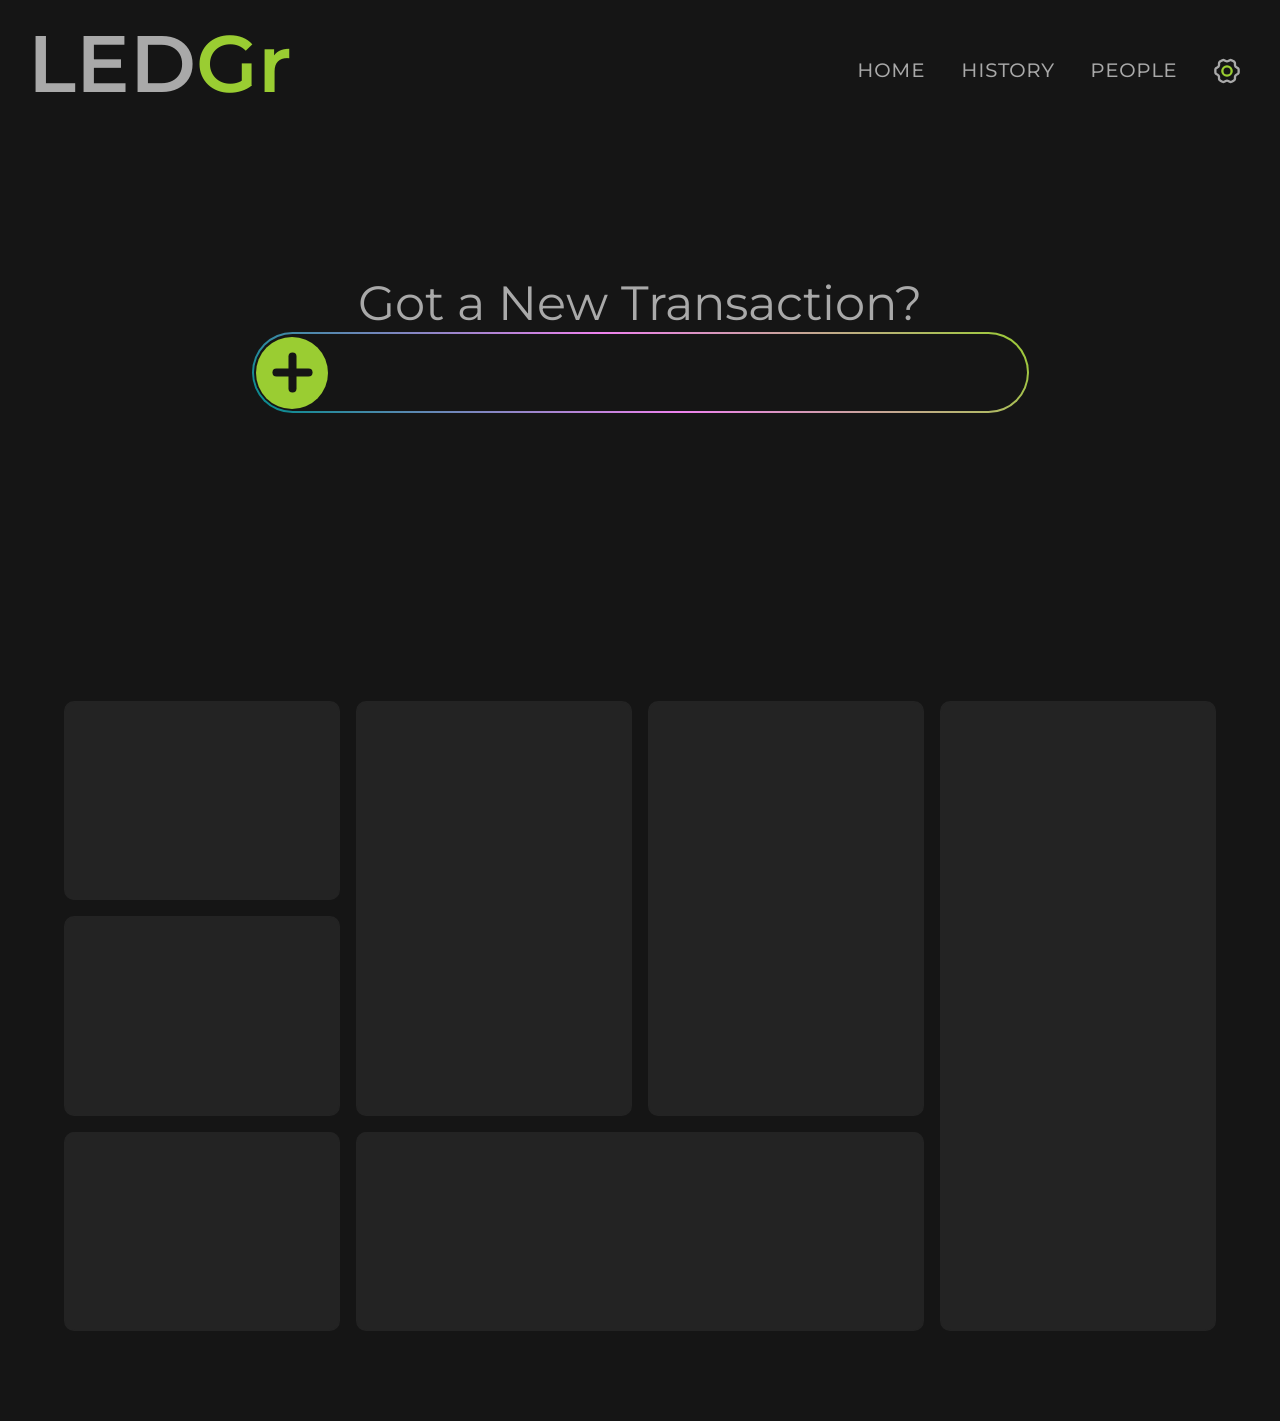
<file: index.html>
<!DOCTYPE html>
<html lang="en">
<head>
    <meta charset="UTF-8">
    <meta name="viewport" content="width=device-width, initial-scale=1.0">
    <title>LEDGr-Home</title>
    <link rel="stylesheet" href="style.css">
    <link rel="icon" type="image/png" href="assets/favicon.png">
    <link rel="preconnect" href="https://fonts.googleapis.com">
    <link rel="preconnect" href="https://fonts.gstatic.com" crossorigin>
    <link href="https://fonts.googleapis.com/css2?family=Montserrat:ital,wght@0,100..900;1,100..900&display=swap" rel="stylesheet">
</head>
<body>
    <header>
        <a href="index.html" id="home-link" aria-label="Ledgr home">
            <div id="logo1" class="logo">LED</div>
            <div id="logo2" class="logo">Gr</div>
        </a>
        <button id="nav-btn" aria-label="Menu" aria-expanded="false" aria-controls="navbar">
            <img id="burger-img" src="assets/burger-menu.svg" alt="">
        </button>
        <nav id="navbar">
            <ul>
                <li><a href="index.html" class="nav-link">home</a></li>
                <li><a href="history.html" class="nav-link">history</a></li>
                <li><a href="people.html" class="nav-link">people</a></li>
            </ul>
            <button id="sett-btn" aria-label="Settings" aria-expanded="false" aria-controls="sett-panel">
                <svg viewBox="0 0 24 24" fill="none" xmlns="http://www.w3.org/2000/svg">
                    <g id="SVGRepo_bgCarrier" stroke-width="0"></g>
                    <g id="SVGRepo_tracerCarrier" stroke-linecap="round" stroke-linejoin="round"></g>
                    <g id="SVGRepo_iconCarrier"> 
                        <g id="Interface / Settings">
                            <g id="Vector">
                                <path d="M20.3499 8.92293L19.9837 8.7192C19.9269 8.68756 19.8989 8.67169 19.8714 8.65524C19.5983 8.49165 19.3682 8.26564 19.2002 7.99523C19.1833 7.96802 19.1674 7.93949 19.1348 7.8831C19.1023 7.82677 19.0858 7.79823 19.0706 7.76998C18.92 7.48866 18.8385 7.17515 18.8336 6.85606C18.8331 6.82398 18.8332 6.79121 18.8343 6.72604L18.8415 6.30078C18.8529 5.62025 18.8587 5.27894 18.763 4.97262C18.6781 4.70053 18.536 4.44993 18.3462 4.23725C18.1317 3.99685 17.8347 3.82534 17.2402 3.48276L16.7464 3.1982C16.1536 2.85658 15.8571 2.68571 15.5423 2.62057C15.2639 2.56294 14.9765 2.56561 14.6991 2.62789C14.3859 2.69819 14.0931 2.87351 13.5079 3.22396L13.5045 3.22555L13.1507 3.43741C13.0948 3.47091 13.0665 3.48779 13.0384 3.50338C12.7601 3.6581 12.4495 3.74365 12.1312 3.75387C12.0992 3.7549 12.0665 3.7549 12.0013 3.7549C11.9365 3.7549 11.9024 3.7549 11.8704 3.75387C11.5515 3.74361 11.2402 3.65759 10.9615 3.50224C10.9334 3.48658 10.9056 3.46956 10.8496 3.4359L10.4935 3.22213C9.90422 2.86836 9.60915 2.69121 9.29427 2.62057C9.0157 2.55807 8.72737 2.55634 8.44791 2.61471C8.13236 2.68062 7.83577 2.85276 7.24258 3.19703L7.23994 3.1982L6.75228 3.48124L6.74688 3.48454C6.15904 3.82572 5.86441 3.99672 5.6517 4.23614C5.46294 4.4486 5.32185 4.69881 5.2374 4.97018C5.14194 5.27691 5.14703 5.61896 5.15853 6.3027L5.16568 6.72736C5.16676 6.79166 5.16864 6.82362 5.16817 6.85525C5.16343 7.17499 5.08086 7.48914 4.92974 7.77096C4.9148 7.79883 4.8987 7.8267 4.86654 7.88237C4.83436 7.93809 4.81877 7.96579 4.80209 7.99268C4.63336 8.26452 4.40214 8.49186 4.12733 8.65572C4.10015 8.67193 4.0715 8.68752 4.01521 8.71871L3.65365 8.91908C3.05208 9.25245 2.75137 9.41928 2.53256 9.65669C2.33898 9.86672 2.19275 10.1158 2.10349 10.3872C2.00259 10.6939 2.00267 11.0378 2.00424 11.7255L2.00551 12.2877C2.00706 12.9708 2.00919 13.3122 2.11032 13.6168C2.19979 13.8863 2.34495 14.134 2.53744 14.3427C2.75502 14.5787 3.05274 14.7445 3.64974 15.0766L4.00808 15.276C4.06907 15.3099 4.09976 15.3266 4.12917 15.3444C4.40148 15.5083 4.63089 15.735 4.79818 16.0053C4.81625 16.0345 4.8336 16.0648 4.8683 16.1255C4.90256 16.1853 4.92009 16.2152 4.93594 16.2452C5.08261 16.5229 5.16114 16.8315 5.16649 17.1455C5.16707 17.1794 5.16658 17.2137 5.16541 17.2827L5.15853 17.6902C5.14695 18.3763 5.1419 18.7197 5.23792 19.0273C5.32287 19.2994 5.46484 19.55 5.65463 19.7627C5.86915 20.0031 6.16655 20.1745 6.76107 20.5171L7.25478 20.8015C7.84763 21.1432 8.14395 21.3138 8.45869 21.379C8.73714 21.4366 9.02464 21.4344 9.30209 21.3721C9.61567 21.3017 9.90948 21.1258 10.4964 20.7743L10.8502 20.5625C10.9062 20.5289 10.9346 20.5121 10.9626 20.4965C11.2409 20.3418 11.5512 20.2558 11.8695 20.2456C11.9015 20.2446 11.9342 20.2446 11.9994 20.2446C12.0648 20.2446 12.0974 20.2446 12.1295 20.2456C12.4484 20.2559 12.7607 20.3422 13.0394 20.4975C13.0639 20.5112 13.0885 20.526 13.1316 20.5519L13.5078 20.7777C14.0971 21.1315 14.3916 21.3081 14.7065 21.3788C14.985 21.4413 15.2736 21.4438 15.5531 21.3855C15.8685 21.3196 16.1657 21.1471 16.7586 20.803L17.2536 20.5157C17.8418 20.1743 18.1367 20.0031 18.3495 19.7636C18.5383 19.5512 18.6796 19.3011 18.764 19.0297C18.8588 18.7252 18.8531 18.3858 18.8417 17.7119L18.8343 17.2724C18.8332 17.2081 18.8331 17.1761 18.8336 17.1445C18.8383 16.8247 18.9195 16.5104 19.0706 16.2286C19.0856 16.2007 19.1018 16.1726 19.1338 16.1171C19.166 16.0615 19.1827 16.0337 19.1994 16.0068C19.3681 15.7349 19.5995 15.5074 19.8744 15.3435C19.9012 15.3275 19.9289 15.3122 19.9838 15.2818L19.9857 15.2809L20.3472 15.0805C20.9488 14.7472 21.2501 14.5801 21.4689 14.3427C21.6625 14.1327 21.8085 13.8839 21.8978 13.6126C21.9981 13.3077 21.9973 12.9658 21.9958 12.2861L21.9945 11.7119C21.9929 11.0287 21.9921 10.6874 21.891 10.3828C21.8015 10.1133 21.6555 9.86561 21.463 9.65685C21.2457 9.42111 20.9475 9.25526 20.3517 8.92378L20.3499 8.92293Z" stroke-width="2" stroke-linecap="round" stroke-linejoin="round"></path> 
                                <path d="M8.00033 12C8.00033 14.2091 9.79119 16 12.0003 16C14.2095 16 16.0003 14.2091 16.0003 12C16.0003 9.79082 14.2095 7.99996 12.0003 7.99996C9.79119 7.99996 8.00033 9.79082 8.00033 12Z" stroke="currentColor" stroke-width="2" stroke-linecap="round" stroke-linejoin="round"></path> 
                            </g> 
                        </g> 
                    </g>
                </svg>
                <span id="sett-text">settings</span>
            </button>
        </nav>
    </header>
    <div id="overlay" aria-hidden="true"></div>
    <div id="sett-panel" aria-label="Settings panel" aria-hidden="true">
        <h1 id="sett-h1">CONTROLS</h1>
    </div>
    <main>
        <div id="input-area">
            <h1 id="tagline">Got a New Transaction?</h1>
            <div id="inputbox">
                <button id="add-button" aria-label="Add transaction" aria-expanded="false" aria-controls="main-form">
                    <svg viewBox="0 0 24 24" width="55" height="55" stroke-width="3.5" fill="none" stroke-linecap="round">
                        <line x1="12" y1="5" x2="12" y2="19"></line>
                        <line x1="5" y1="12" x2="19" y2="12"></line>
                    </svg>
                </button>
                <form id="main-form" aria-label="New Transaction">
                    <input type="number" name="amount" id="amount" class="inputs" step="0.01" min="0.01" placeholder="Rs. " required aria-label="Enter Amount">
                    <select id="category" name="category" class="inputs" required aria-label="Enter Category">
                        <option value="" disabled selected>Select Category</option>
                        <option value="food">Food</option>
                        <option value="stationary">Stationary</option>
                        <option value="upkeep">Upkeep</option>
                        <option value="travel">Travel</option>
                        <option value="entertainment">Entertainment</option>
                        <option value="health">Health</option>
                    </select>
                    <input type="date" name="date" id="date" class="inputs" required aria-label="Enter Date">
                    <button type="submit" class="inputs" id="log-btn">Add</button>
                </form>
            </div>
        </div>
        <div id="container">
            <div class="box" id="box1"></div>
            <div class="box" id="box2"></div>
            <div class="box" id="box3"></div>
            <div class="box" id="box4"></div>
            <div class="box" id="box5"></div>
            <div class="box" id="box6"></div>
            <div class="box" id="box7"></div>
        </div>
    </main>
    <script src="script.js"></script>
</body>
</html>
</file>
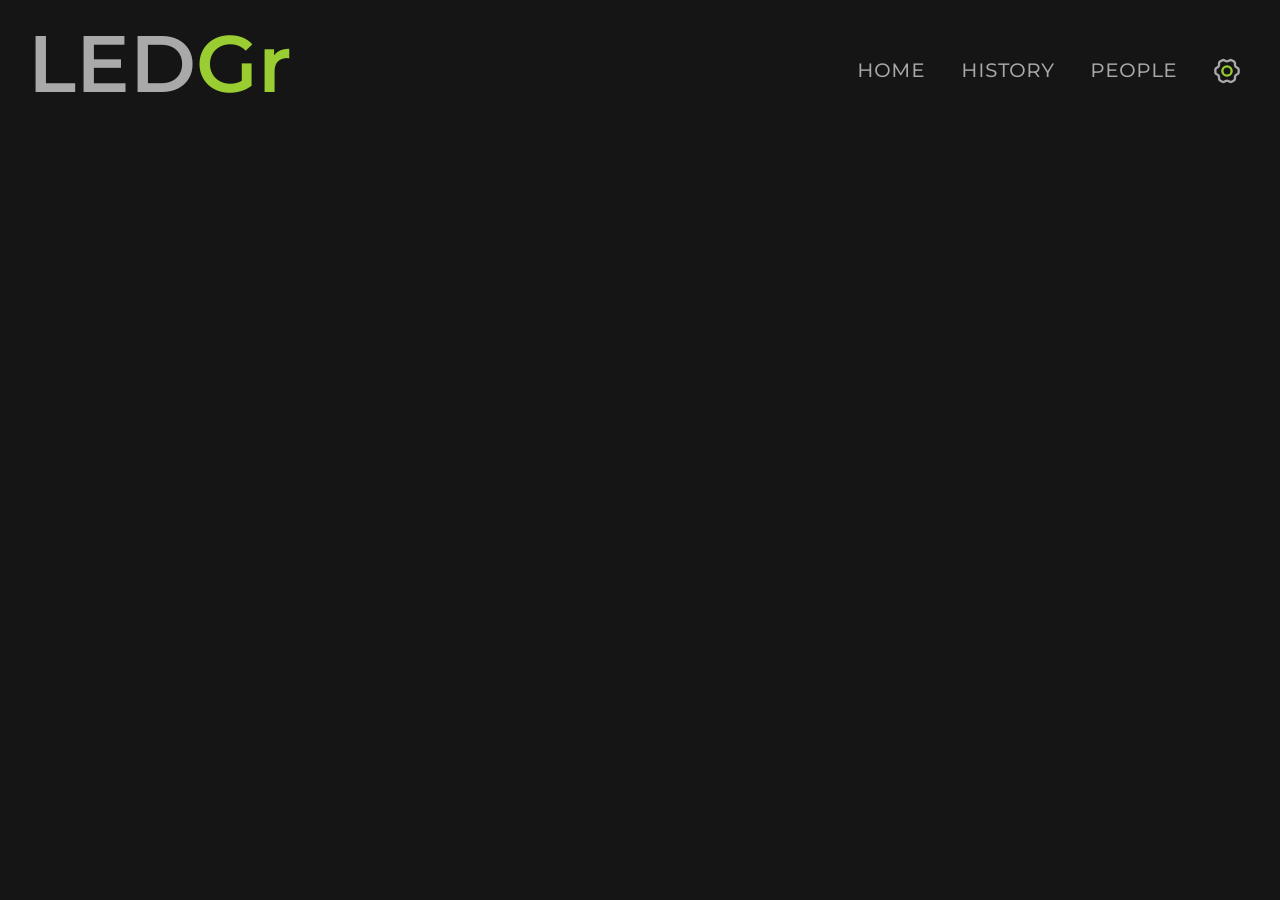
<file: history.html>
<!DOCTYPE html>
<html lang="en">
<head>
    <meta charset="UTF-8">
    <meta name="viewport" content="width=device-width, initial-scale=1.0">
    <title>LEDGr-History</title>
    <link rel="stylesheet" href="style.css">
    <link rel="icon" type="image/png" href="assets/favicon.png">
    <link rel="preconnect" href="https://fonts.googleapis.com">
    <link rel="preconnect" href="https://fonts.gstatic.com" crossorigin>
    <link href="https://fonts.googleapis.com/css2?family=Montserrat:ital,wght@0,100..900;1,100..900&display=swap" rel="stylesheet">
</head>
<body>
    <header>
        <a href="index.html" id="home-link" aria-label="Ledgr home">
            <div id="logo1" class="logo">LED</div>
            <div id="logo2" class="logo">Gr</div>
        </a>
        <button id="nav-btn" aria-label="Menu" aria-expanded="false" aria-controls="navbar">
            <img id="burger-img" src="assets/burger-menu.svg" alt="">
        </button>
        <nav id="navbar">
            <ul>
                <li><a href="index.html" class="nav-link">home</a></li>
                <li><a href="history.html" class="nav-link">history</a></li>
                <li><a href="people.html" class="nav-link">people</a></li>
            </ul>
            <button id="sett-btn" aria-label="Settings" aria-expanded="false" aria-controls="sett-panel">
                <svg viewBox="0 0 24 24" fill="none" xmlns="http://www.w3.org/2000/svg"><g id="SVGRepo_bgCarrier" stroke-width="0"></g><g id="SVGRepo_tracerCarrier" stroke-linecap="round" stroke-linejoin="round"></g><g id="SVGRepo_iconCarrier"> <g id="Interface / Settings"> <g id="Vector"> <path d="M20.3499 8.92293L19.9837 8.7192C19.9269 8.68756 19.8989 8.67169 19.8714 8.65524C19.5983 8.49165 19.3682 8.26564 19.2002 7.99523C19.1833 7.96802 19.1674 7.93949 19.1348 7.8831C19.1023 7.82677 19.0858 7.79823 19.0706 7.76998C18.92 7.48866 18.8385 7.17515 18.8336 6.85606C18.8331 6.82398 18.8332 6.79121 18.8343 6.72604L18.8415 6.30078C18.8529 5.62025 18.8587 5.27894 18.763 4.97262C18.6781 4.70053 18.536 4.44993 18.3462 4.23725C18.1317 3.99685 17.8347 3.82534 17.2402 3.48276L16.7464 3.1982C16.1536 2.85658 15.8571 2.68571 15.5423 2.62057C15.2639 2.56294 14.9765 2.56561 14.6991 2.62789C14.3859 2.69819 14.0931 2.87351 13.5079 3.22396L13.5045 3.22555L13.1507 3.43741C13.0948 3.47091 13.0665 3.48779 13.0384 3.50338C12.7601 3.6581 12.4495 3.74365 12.1312 3.75387C12.0992 3.7549 12.0665 3.7549 12.0013 3.7549C11.9365 3.7549 11.9024 3.7549 11.8704 3.75387C11.5515 3.74361 11.2402 3.65759 10.9615 3.50224C10.9334 3.48658 10.9056 3.46956 10.8496 3.4359L10.4935 3.22213C9.90422 2.86836 9.60915 2.69121 9.29427 2.62057C9.0157 2.55807 8.72737 2.55634 8.44791 2.61471C8.13236 2.68062 7.83577 2.85276 7.24258 3.19703L7.23994 3.1982L6.75228 3.48124L6.74688 3.48454C6.15904 3.82572 5.86441 3.99672 5.6517 4.23614C5.46294 4.4486 5.32185 4.69881 5.2374 4.97018C5.14194 5.27691 5.14703 5.61896 5.15853 6.3027L5.16568 6.72736C5.16676 6.79166 5.16864 6.82362 5.16817 6.85525C5.16343 7.17499 5.08086 7.48914 4.92974 7.77096C4.9148 7.79883 4.8987 7.8267 4.86654 7.88237C4.83436 7.93809 4.81877 7.96579 4.80209 7.99268C4.63336 8.26452 4.40214 8.49186 4.12733 8.65572C4.10015 8.67193 4.0715 8.68752 4.01521 8.71871L3.65365 8.91908C3.05208 9.25245 2.75137 9.41928 2.53256 9.65669C2.33898 9.86672 2.19275 10.1158 2.10349 10.3872C2.00259 10.6939 2.00267 11.0378 2.00424 11.7255L2.00551 12.2877C2.00706 12.9708 2.00919 13.3122 2.11032 13.6168C2.19979 13.8863 2.34495 14.134 2.53744 14.3427C2.75502 14.5787 3.05274 14.7445 3.64974 15.0766L4.00808 15.276C4.06907 15.3099 4.09976 15.3266 4.12917 15.3444C4.40148 15.5083 4.63089 15.735 4.79818 16.0053C4.81625 16.0345 4.8336 16.0648 4.8683 16.1255C4.90256 16.1853 4.92009 16.2152 4.93594 16.2452C5.08261 16.5229 5.16114 16.8315 5.16649 17.1455C5.16707 17.1794 5.16658 17.2137 5.16541 17.2827L5.15853 17.6902C5.14695 18.3763 5.1419 18.7197 5.23792 19.0273C5.32287 19.2994 5.46484 19.55 5.65463 19.7627C5.86915 20.0031 6.16655 20.1745 6.76107 20.5171L7.25478 20.8015C7.84763 21.1432 8.14395 21.3138 8.45869 21.379C8.73714 21.4366 9.02464 21.4344 9.30209 21.3721C9.61567 21.3017 9.90948 21.1258 10.4964 20.7743L10.8502 20.5625C10.9062 20.5289 10.9346 20.5121 10.9626 20.4965C11.2409 20.3418 11.5512 20.2558 11.8695 20.2456C11.9015 20.2446 11.9342 20.2446 11.9994 20.2446C12.0648 20.2446 12.0974 20.2446 12.1295 20.2456C12.4484 20.2559 12.7607 20.3422 13.0394 20.4975C13.0639 20.5112 13.0885 20.526 13.1316 20.5519L13.5078 20.7777C14.0971 21.1315 14.3916 21.3081 14.7065 21.3788C14.985 21.4413 15.2736 21.4438 15.5531 21.3855C15.8685 21.3196 16.1657 21.1471 16.7586 20.803L17.2536 20.5157C17.8418 20.1743 18.1367 20.0031 18.3495 19.7636C18.5383 19.5512 18.6796 19.3011 18.764 19.0297C18.8588 18.7252 18.8531 18.3858 18.8417 17.7119L18.8343 17.2724C18.8332 17.2081 18.8331 17.1761 18.8336 17.1445C18.8383 16.8247 18.9195 16.5104 19.0706 16.2286C19.0856 16.2007 19.1018 16.1726 19.1338 16.1171C19.166 16.0615 19.1827 16.0337 19.1994 16.0068C19.3681 15.7349 19.5995 15.5074 19.8744 15.3435C19.9012 15.3275 19.9289 15.3122 19.9838 15.2818L19.9857 15.2809L20.3472 15.0805C20.9488 14.7472 21.2501 14.5801 21.4689 14.3427C21.6625 14.1327 21.8085 13.8839 21.8978 13.6126C21.9981 13.3077 21.9973 12.9658 21.9958 12.2861L21.9945 11.7119C21.9929 11.0287 21.9921 10.6874 21.891 10.3828C21.8015 10.1133 21.6555 9.86561 21.463 9.65685C21.2457 9.42111 20.9475 9.25526 20.3517 8.92378L20.3499 8.92293Z" stroke-width="2" stroke-linecap="round" stroke-linejoin="round"></path> <path d="M8.00033 12C8.00033 14.2091 9.79119 16 12.0003 16C14.2095 16 16.0003 14.2091 16.0003 12C16.0003 9.79082 14.2095 7.99996 12.0003 7.99996C9.79119 7.99996 8.00033 9.79082 8.00033 12Z" stroke="currentColor" stroke-width="2" stroke-linecap="round" stroke-linejoin="round"></path> </g> </g> </g></svg>
            </button>
        </nav>
    </header>
    <div id="overlay" aria-hidden="true"></div>
    <div id="sett-panel" aria-label="Settings panel" aria-hidden="true">
        <h1 id="sett-h1">CONTROLS</h1>
    </div>
    <main>
    </main>
    <script src="script.js"></script>
</body>
</html>
</file>
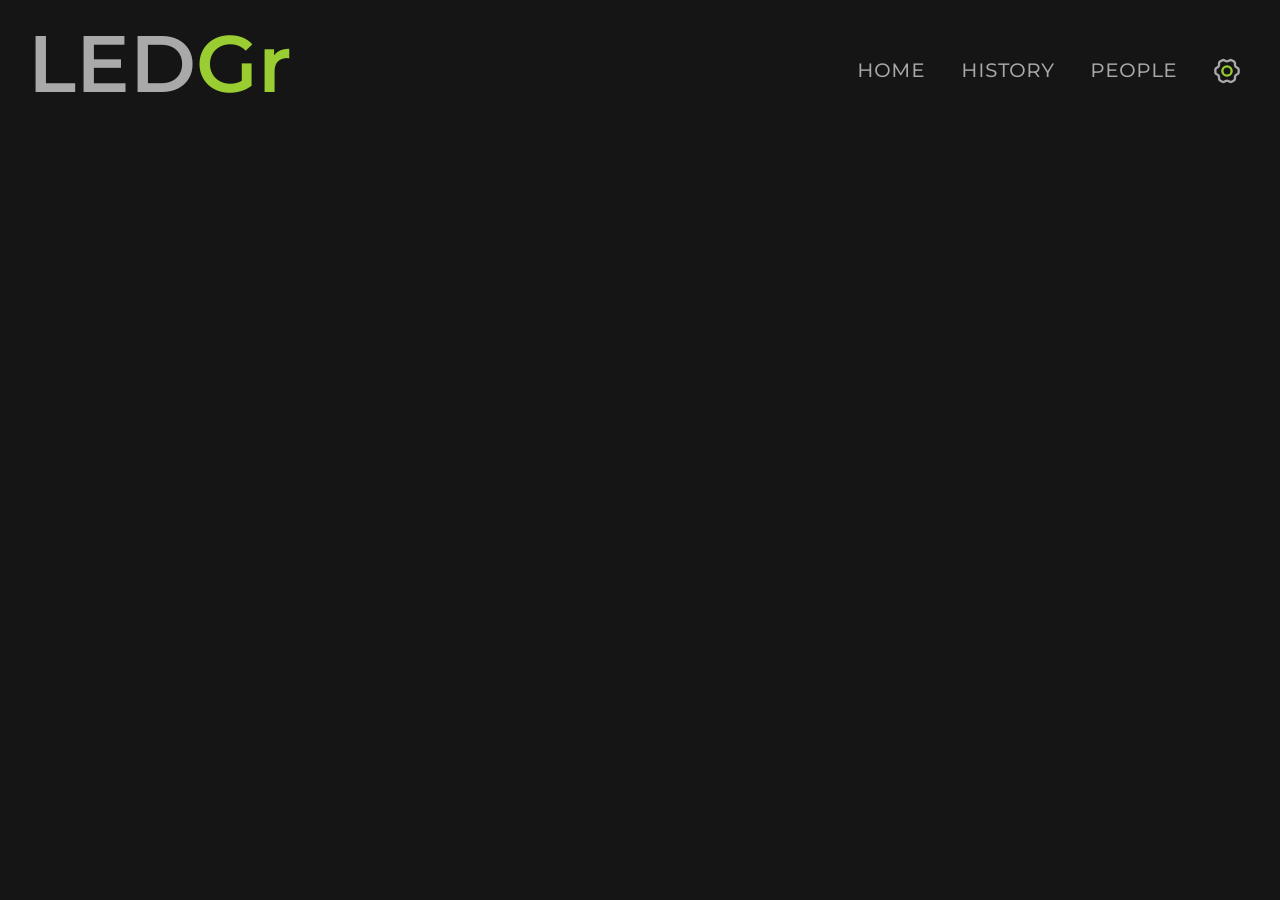
<file: people.html>
<!DOCTYPE html>
<html lang="en">
<head>
    <meta charset="UTF-8">
    <meta name="viewport" content="width=device-width, initial-scale=1.0">
    <title>LEDGr-People</title>
    <link rel="stylesheet" href="style.css">
    <link rel="icon" type="image/png" href="assets/favicon.png">
    <link rel="preconnect" href="https://fonts.googleapis.com">
    <link rel="preconnect" href="https://fonts.gstatic.com" crossorigin>
    <link href="https://fonts.googleapis.com/css2?family=Montserrat:ital,wght@0,100..900;1,100..900&display=swap" rel="stylesheet">
</head>
<body>
    <header>
        <a href="index.html" id="home-link" aria-label="Ledgr home">
            <div id="logo1" class="logo">LED</div>
            <div id="logo2" class="logo">Gr</div>
        </a>
        <button id="nav-btn" aria-label="Menu" aria-expanded="false" aria-controls="navbar">
            <img id="burger-img" src="assets/burger-menu.svg" alt="">
        </button>
        <nav id="navbar">
            <ul>
                <li><a href="index.html" class="nav-link">home</a></li>
                <li><a href="history.html" class="nav-link">history</a></li>
                <li><a href="people.html" class="nav-link">people</a></li>
            </ul>
            <button id="sett-btn" aria-label="Settings" aria-expanded="false" aria-controls="sett-panel">
                <svg viewBox="0 0 24 24" fill="none" xmlns="http://www.w3.org/2000/svg"><g id="SVGRepo_bgCarrier" stroke-width="0"></g><g id="SVGRepo_tracerCarrier" stroke-linecap="round" stroke-linejoin="round"></g><g id="SVGRepo_iconCarrier"> <g id="Interface / Settings"> <g id="Vector"> <path d="M20.3499 8.92293L19.9837 8.7192C19.9269 8.68756 19.8989 8.67169 19.8714 8.65524C19.5983 8.49165 19.3682 8.26564 19.2002 7.99523C19.1833 7.96802 19.1674 7.93949 19.1348 7.8831C19.1023 7.82677 19.0858 7.79823 19.0706 7.76998C18.92 7.48866 18.8385 7.17515 18.8336 6.85606C18.8331 6.82398 18.8332 6.79121 18.8343 6.72604L18.8415 6.30078C18.8529 5.62025 18.8587 5.27894 18.763 4.97262C18.6781 4.70053 18.536 4.44993 18.3462 4.23725C18.1317 3.99685 17.8347 3.82534 17.2402 3.48276L16.7464 3.1982C16.1536 2.85658 15.8571 2.68571 15.5423 2.62057C15.2639 2.56294 14.9765 2.56561 14.6991 2.62789C14.3859 2.69819 14.0931 2.87351 13.5079 3.22396L13.5045 3.22555L13.1507 3.43741C13.0948 3.47091 13.0665 3.48779 13.0384 3.50338C12.7601 3.6581 12.4495 3.74365 12.1312 3.75387C12.0992 3.7549 12.0665 3.7549 12.0013 3.7549C11.9365 3.7549 11.9024 3.7549 11.8704 3.75387C11.5515 3.74361 11.2402 3.65759 10.9615 3.50224C10.9334 3.48658 10.9056 3.46956 10.8496 3.4359L10.4935 3.22213C9.90422 2.86836 9.60915 2.69121 9.29427 2.62057C9.0157 2.55807 8.72737 2.55634 8.44791 2.61471C8.13236 2.68062 7.83577 2.85276 7.24258 3.19703L7.23994 3.1982L6.75228 3.48124L6.74688 3.48454C6.15904 3.82572 5.86441 3.99672 5.6517 4.23614C5.46294 4.4486 5.32185 4.69881 5.2374 4.97018C5.14194 5.27691 5.14703 5.61896 5.15853 6.3027L5.16568 6.72736C5.16676 6.79166 5.16864 6.82362 5.16817 6.85525C5.16343 7.17499 5.08086 7.48914 4.92974 7.77096C4.9148 7.79883 4.8987 7.8267 4.86654 7.88237C4.83436 7.93809 4.81877 7.96579 4.80209 7.99268C4.63336 8.26452 4.40214 8.49186 4.12733 8.65572C4.10015 8.67193 4.0715 8.68752 4.01521 8.71871L3.65365 8.91908C3.05208 9.25245 2.75137 9.41928 2.53256 9.65669C2.33898 9.86672 2.19275 10.1158 2.10349 10.3872C2.00259 10.6939 2.00267 11.0378 2.00424 11.7255L2.00551 12.2877C2.00706 12.9708 2.00919 13.3122 2.11032 13.6168C2.19979 13.8863 2.34495 14.134 2.53744 14.3427C2.75502 14.5787 3.05274 14.7445 3.64974 15.0766L4.00808 15.276C4.06907 15.3099 4.09976 15.3266 4.12917 15.3444C4.40148 15.5083 4.63089 15.735 4.79818 16.0053C4.81625 16.0345 4.8336 16.0648 4.8683 16.1255C4.90256 16.1853 4.92009 16.2152 4.93594 16.2452C5.08261 16.5229 5.16114 16.8315 5.16649 17.1455C5.16707 17.1794 5.16658 17.2137 5.16541 17.2827L5.15853 17.6902C5.14695 18.3763 5.1419 18.7197 5.23792 19.0273C5.32287 19.2994 5.46484 19.55 5.65463 19.7627C5.86915 20.0031 6.16655 20.1745 6.76107 20.5171L7.25478 20.8015C7.84763 21.1432 8.14395 21.3138 8.45869 21.379C8.73714 21.4366 9.02464 21.4344 9.30209 21.3721C9.61567 21.3017 9.90948 21.1258 10.4964 20.7743L10.8502 20.5625C10.9062 20.5289 10.9346 20.5121 10.9626 20.4965C11.2409 20.3418 11.5512 20.2558 11.8695 20.2456C11.9015 20.2446 11.9342 20.2446 11.9994 20.2446C12.0648 20.2446 12.0974 20.2446 12.1295 20.2456C12.4484 20.2559 12.7607 20.3422 13.0394 20.4975C13.0639 20.5112 13.0885 20.526 13.1316 20.5519L13.5078 20.7777C14.0971 21.1315 14.3916 21.3081 14.7065 21.3788C14.985 21.4413 15.2736 21.4438 15.5531 21.3855C15.8685 21.3196 16.1657 21.1471 16.7586 20.803L17.2536 20.5157C17.8418 20.1743 18.1367 20.0031 18.3495 19.7636C18.5383 19.5512 18.6796 19.3011 18.764 19.0297C18.8588 18.7252 18.8531 18.3858 18.8417 17.7119L18.8343 17.2724C18.8332 17.2081 18.8331 17.1761 18.8336 17.1445C18.8383 16.8247 18.9195 16.5104 19.0706 16.2286C19.0856 16.2007 19.1018 16.1726 19.1338 16.1171C19.166 16.0615 19.1827 16.0337 19.1994 16.0068C19.3681 15.7349 19.5995 15.5074 19.8744 15.3435C19.9012 15.3275 19.9289 15.3122 19.9838 15.2818L19.9857 15.2809L20.3472 15.0805C20.9488 14.7472 21.2501 14.5801 21.4689 14.3427C21.6625 14.1327 21.8085 13.8839 21.8978 13.6126C21.9981 13.3077 21.9973 12.9658 21.9958 12.2861L21.9945 11.7119C21.9929 11.0287 21.9921 10.6874 21.891 10.3828C21.8015 10.1133 21.6555 9.86561 21.463 9.65685C21.2457 9.42111 20.9475 9.25526 20.3517 8.92378L20.3499 8.92293Z" stroke-width="2" stroke-linecap="round" stroke-linejoin="round"></path> <path d="M8.00033 12C8.00033 14.2091 9.79119 16 12.0003 16C14.2095 16 16.0003 14.2091 16.0003 12C16.0003 9.79082 14.2095 7.99996 12.0003 7.99996C9.79119 7.99996 8.00033 9.79082 8.00033 12Z" stroke="currentColor" stroke-width="2" stroke-linecap="round" stroke-linejoin="round"></path> </g> </g> </g></svg>
            </button>
        </nav>
    </header>
    <div id="overlay" aria-hidden="true"></div>
    <div id="sett-panel" aria-label="Settings panel" aria-hidden="true">
        <h1 id="sett-h1">CONTROLS</h1>
    </div>
    <main>
    </main>
    <script src="script.js"></script>
</body>
</html>
</file>
<file: style.css>
:root {
    --primary-color : yellowgreen;
    --secondary-color : darkcyan;
    --tertiary-color : violet;
    --lighter-color : darkgrey;
    --darker-color : #151515;
    --input-height: 72px;
    --input-width: 60vw;
    --button-speed: 1s;
}

#box1 { grid-area: box1;}
#box2 { grid-area: box2;}
#box3 { grid-area: box3;}
#box4 { grid-area: box4;}
#box5 { grid-area: box5;}
#box6 { grid-area: box6;}
#box7 { grid-area: box7;}

html {
    background-color: var(--darker-color);
}

header{
    display: flex;
    align-items: center;
    margin: 15px 20px 0;
}

#home-link {
    display: flex;
    text-decoration: none;
}

#logo1 {
    color: var(--lighter-color);
}

#logo2 {
    color: var(--primary-color);
}

.logo {
    font-family: 'Montserrat', sans-serif;
    font-weight: 600;
    font-size: 5rem;
}

#navbar {
    display: flex;
    align-items: center;
    justify-content: flex-end;
    height: 65px;
    width: 100%;
    margin-top: 10px;
}

ul {
    display: flex;
    column-gap: 36px;
    list-style: none;
}

.nav-link {
    display: inline-block;
    color: var(--lighter-color);
    text-decoration: none;
    font-family: 'Montserrat', sans-serif;
    font-size: 1.5rem;
    font-variant: small-caps;
    transition: all 0.5s ease;
}

.nav-link:hover {
    color: var(--tertiary-color);
    transform: translateY(-2px);
}

#nav-btn {
    display: none;
    background: none;
    border: none;
    margin-left: auto;
    cursor: pointer;
}

#burger-img {
    height: 40px;
    aspect-ratio: 1 / 1;
}

#sett-btn {
    display: flex;
    background: transparent;
    border: none;
    margin: 5px 0 0 25px;
    cursor: pointer;
}

#sett-btn svg {
    height: 28px;
    aspect-ratio: 1 / 1;
    padding: 5px;
    stroke: var(--lighter-color);
    color: var(--primary-color);
    transition: all 0.5s ease;
}

#sett-btn:hover svg {
    stroke: var(--tertiary-color);
    color: var(--tertiary-color);
    transform: rotate(120deg);
}

#sett-panel {
    display: flex;
    justify-content: center;
    align-items: flex-start;
    position: fixed;
    background-color: #202020;
    height: 72vh;
    width: 50vw;
    top: 50%;
    left: 50%;
    transform: translate(-50%, -50%);
    z-index: 10;
    border-radius: 25px;
    border: 1.5px solid var(--primary-color);
    box-shadow: 0 0 15px color-mix(in srgb, var(--primary-color) 60%, rgba(0, 0, 0, 0) 40%);
    opacity: 0;
    visibility: hidden;
    transition: all 0.5s ease;
}

#sett-panel.opens {
    opacity: 1;
    visibility: visible;
}

#sett-h1 {
    font-family: 'Montserrat', sans-serif;
    font-weight: 500;
    font-size: 2rem;
    color: var(--lighter-color);
}

#sett-h1::after {
    content: "";
    display: block;
    height: 2px;
    width: inherit;
    background: linear-gradient(to right, transparent 0%, var(--primary-color) 50%, transparent 100%);
}

#sett-text {
    display: none;
    color: var(--lighter-color);
    font-family: 'Montserrat', sans-serif;
    font-variant: small-caps;
    margin-left: 8px;
}

#overlay {
    background-color: rgba(0, 0, 0, 0.5);
    position: fixed;
    inset: 0;
    z-index: 9;
    opacity: 0;
    visibility: hidden;
    transition: all 0.5s ease;
}

#overlay.show {
    opacity: 1;
    visibility: visible;
}

#input-area {
    display: flex;
    align-items: center;
    justify-content: center;
    flex-direction: column;
    margin: 18vh auto 32vh;
    width: var(--input-width);
}

#tagline {
    overflow: hidden;
    text-align: right;
    font-family: 'Montserrat', sans-serif;
    color: var(--lighter-color);
    font-size: 3rem;
    margin: 0;
    font-weight: 400;
}

#inputbox {
    padding:2.5px;
    height: var(--input-height);
    width: 100%;
    border: 2px solid transparent;
    border-radius: 999px;
    display: flex;
    align-items: center;
    justify-content: flex-start;
    background-image: 
        linear-gradient(var(--darker-color),var(--darker-color)),
        linear-gradient(45deg, var(--secondary-color),var(--tertiary-color), var(--primary-color));
    background-origin: border-box;
    background-clip: padding-box, border-box;
}

#add-button {
    display: flex;
    align-items: center;
    justify-content: center;
    cursor: pointer;
    height: 100%;
    aspect-ratio: 1 / 1 ;
    border-radius: 999px;
    border: none;
    z-index: 5;
    flex-shrink: 0;
    background-color: var(--primary-color);
    transition: transform var(--button-speed) ease, box-shadow 0.5s ease, scale 0.7s ease;
}

#add-button svg { stroke: var(--darker-color); }

#add-button:hover {
    box-shadow: 0 0 25px rgba(173, 255, 47, 0.45);
    scale: 1.1;
}

#add-button.is-clicked {
    transform: rotate(315deg);
    scale: 1;
}

#add-button:active {
    scale: 0.7;
}

#main-form {
    z-index: 4;
    display: flex;
    height: 100%;
    max-width: 80px;
    flex: 1;
    min-width: 0;
    clip-path: inset(0 0 0 65% round 999px);
    transform: translateX(-90%);
    opacity: 0;
    visibility: hidden;
    transition: all var(--button-speed) ease;
}

#main-form.appears {
    max-width: 100%;
    clip-path: inset(0 0 0 0 round 999px);
    transform: translateX(0);
    opacity: 1;
    visibility: visible;
}

.inputs {
    font-family: 'Montserrat', sans-serif;
    font-size: 1.2rem;
    padding: 10px;
    border: none;
    box-sizing: border-box;
    border-radius: 999px;
    height: 100%;
    min-width: 0;
    background-color: var(--lighter-color);
}

/* Chrome, Safari, Edge, Opera */
input[type="number"]::-webkit-outer-spin-button,
input[type="number"]::-webkit-inner-spin-button {
  -webkit-appearance: none;
  appearance: none;
  margin: 0;
}
/* Firefox */
input[type="number"] {
  -moz-appearance: textfield;
  appearance: textfield;
}

#amount {
    padding-left: 25px;
    flex: 1.2;
}
#amount::placeholder {color: black;}

#category {
    padding-left: 25px;
    flex: 1.8;
}

#date {
    padding-left: 25px;
    flex: 1;
}

#log-btn {
    display: flex;
    align-items: center;
    justify-content: center;
    cursor: pointer;
    height: 100%;
    aspect-ratio: 1 / 1;
}

#container {
    display: grid;
    min-height: 70vh;
    width: 90vw;
    margin: 7vw auto;
    gap: 1rem;
    grid-template-columns: repeat(4, 1fr);
    grid-template-rows: repeat(3, minmax(140px, 1fr));
    grid-template-areas: 
    "box1 box4 box5 box7"
    "box2 box4 box5 box7"
    "box3 box6 box6 box7";
}

.box {
    position: relative;
    border-radius: 10px;
    background-color: rgb(35, 35, 35);
    transition: transform 0.5s ease;
}

#box1::before, 
#box2::before, 
#box3::before,
#box7::before {
    content: "";
    position: absolute;
    inset: 0;
    border-radius: 10px;
    background-color: var(--primary-color);
    opacity: 0;
    transition: opacity 0.5s ease;
}
 
#box4::before,
#box5::before {
    content: "";
    position: absolute;
    inset: 0;
    border-radius: 10px;
    background-color: var(--secondary-color);
    opacity: 0;
    transition: opacity 0.5s ease;
}

#box6::before {
    content: "";
    position: absolute;
    inset: 0;
    border-radius: 10px;
    background-color: var(--tertiary-color);
    opacity: 0;
    transition: opacity 0.5s ease;
}

.box::after {
    content: "";
    position: absolute;
    inset: 0.7px;
    border-radius: 10px;
    background-color: rgb(35, 35, 35);
}

#box1:hover::before,
#box2:hover::before,
#box3:hover::before,
#box4:hover::before,
#box5:hover::before,
#box6:hover::before,
#box7:hover::before {
    opacity: 1;
}

.box:hover {
    transform: scale(1.02);
}

@media (max-width: 768px) {
    #navbar {
        display: flex;
        flex-direction: column;
        align-items: flex-start;
        justify-content: flex-start;
        position: fixed;
        top: 0;
        right: 0;
        height: 100vh;
        width: min(35vw, 100%);
        background-color: var(--darker-color);
        z-index: 10;
        border-left: 1px solid var(--primary-color);
        visibility: hidden;
        transform: translateX(100%);
        transition: transform 0.5s ease, visibility 0.5s;
    }
    #navbar.open {
        visibility: visible;
        transform: translateX(0);
    }
    #sett-btn svg {
        display: none;
    }
    #sett-panel {
        height: 68vh;
        width: 65vw;
    }
    #sett-h1 {
        font-size: 1.8rem;
    }
    ul {
        flex-direction: column;
        gap: 22px;
    }
    .nav-link {
        font-size: 1.7rem;
        transition: color 0.5s ease;
    }
    #sett-text {
        display: block;
        font-size: 1.7rem;
    }
    #nav-btn {
        display: block;
    }
    #input-area {
        width: 80vw;
        margin: 8vh auto 12vh;
    }
    .inputs {
        font-size: 1rem;
    }
    #container {
        grid-template-columns: 1fr 1fr;
        grid-template-rows: none;
        grid-auto-rows: minmax(140px, auto);
        grid-template-areas: 
        "box1 box1"
        "box4 box5"
        "box6 box6"
        "box7 box7"
        "box2 box3";
    }
}

@media (max-width: 480px) {
    header {
        margin: 10px 10px 0;
    }
    .logo {
        font-size: 3rem;
    }
    .nav-link {
        font-size: 1.2rem;
    }
    #sett-text {
        font-size: 1.2rem;
    }
    #sett-panel {
        height: 60vh;
        width: 75vw;
    }
    #sett-h1 {
        font-size: 1.2rem;
    }
    #burger-img {
        height: 25px;
    }
    #input-area {
        width: 85vw;
        margin: 4vh auto 8vh;
    }
    #inputbox {
        height: 42px;
        border: 1px solid transparent;
        padding: 0.8px;
    }
    #tagline {
        font-size: 1.7rem;
    }
    #add-button svg {
        height: 30px;
        width: 30px;
    }
    .inputs {
        font-size: 0.6rem;
    }
    #amount, #category, #date {
        padding-left: 5px;
        flex: 1;
    }
    #log-btn {
        padding-left: 9px;
    }
    .box {
        position: relative;
        border-radius: 10px;
        transition: transform 0.5s ease;
    }
}
</file>
